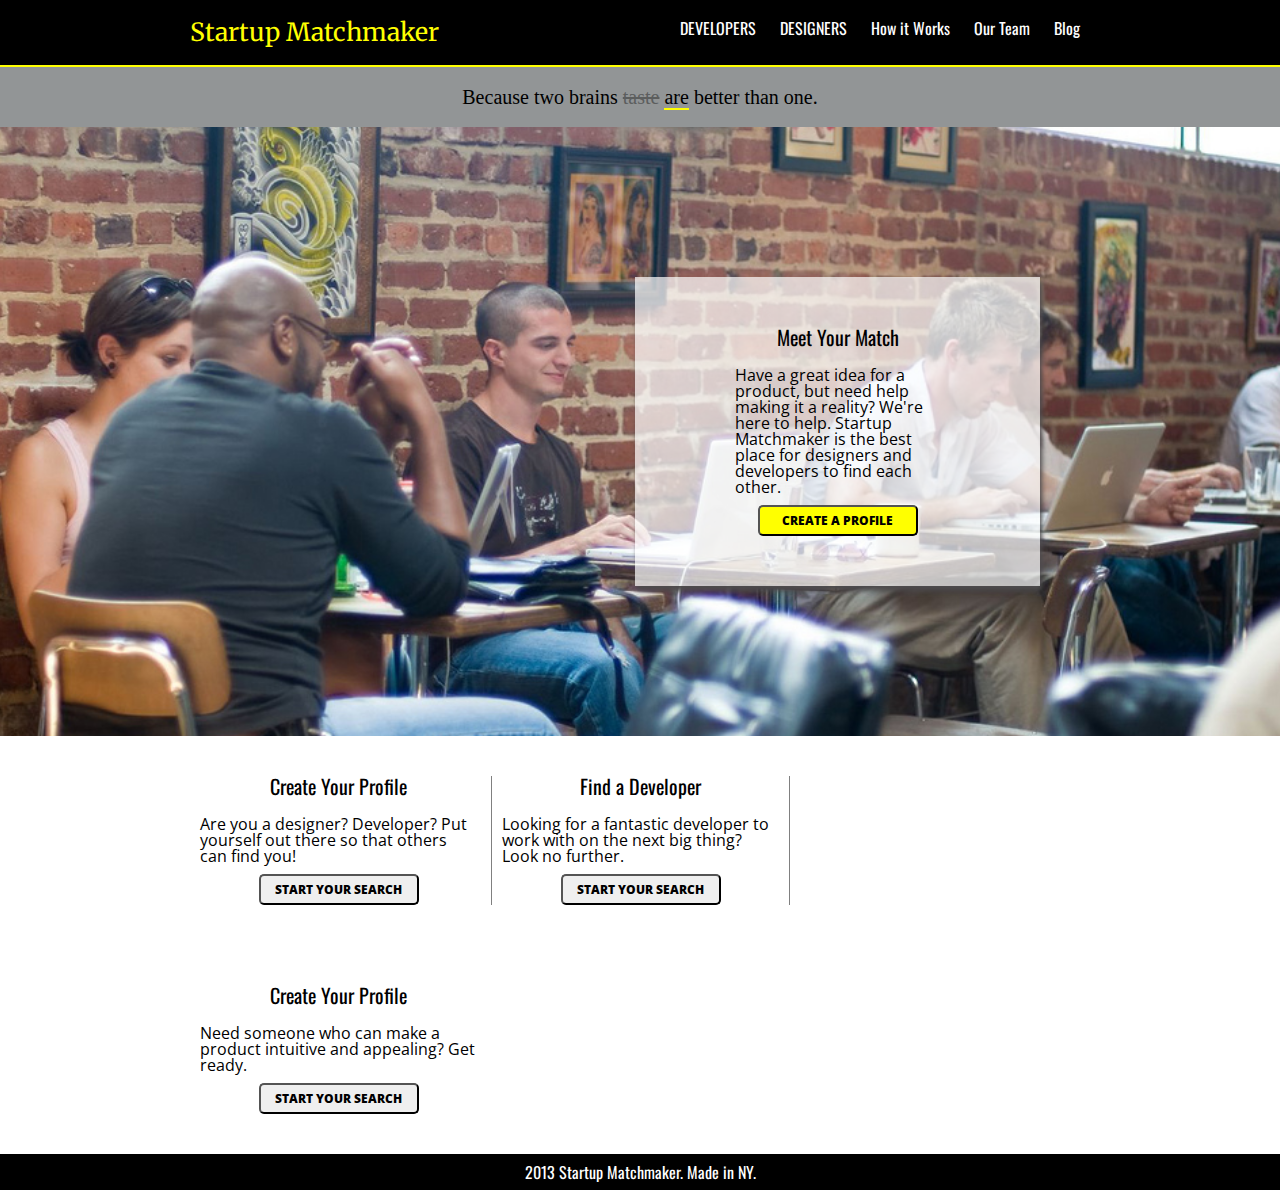
<file: startup_matchmaker/index.html>
<!doctype html>

<html>

<head> 
		<title> Relaxr </title>
		<link rel="stylesheet" href="css/reset.css">
		<link rel="stylesheet" href="css/style.css">
		<link href="https://fonts.googleapis.com/css?family=Merriweather:300,300i,400,400i,700,700i|Open+Sans:300,300i,400,400i,600,700,800|Oswald:300,400,700" rel="stylesheet">


</head>

<body> 

<header>

	<div class="container">

		<h1 > 
		Startup Matchmaker
		</h1>
	
		<nav> 
			<ul id="main_nav"> 
				<li class= "boldli"> DEVELOPERS </li>
				<li class="boldli"> DESIGNERS </li>
				<li> How it Works </li>
				<li> Our Team </li>
				<li> Blog </li>
				</ul>
		</nav>

	</div>

</header>

<div id="header_text">

	<h1>
	Because two brains <del>taste</del> <span>are</span> better than one.
	</h1>

</div>

<div id="background_picture">

	<div class="container">

		<div id="float_box">

			<h2> Meet Your Match</h2>
			<p>  Have a great idea for a product, but need help making it a reality? We're here to help. Startup Matchmaker is the best place for designers and developers to find each other. </p>
			<button> Create a profile </button>

		</div>

	</div>

</div>

<div id="column">

	<div class="container">

		<div class="col">
			<h2> Create Your Profile </h2>
			<p> Are you a designer? Developer? Put yourself out there so that others can find you! </p>
			<button> Start Your Search </button>
		</div>

		<div class="col" id=center_col>
			<h2> Find a Developer </h2>
			<p> Looking for a fantastic developer to work with on the next big thing? Look no further. </p>
			<button> Start Your Search </button>
		</div>

		<div class="col">
			<h2> Create Your Profile</h2>
			<p> Need someone who can make a product intuitive and appealing? Get ready. </p>
			<button> Start Your Search </button>
		</div>

	</div>

</div>

<footer>

	<div class="container">
	2013 Startup Matchmaker. Made in NY.
	</div>

</footer>

</body>

</html>
</file>
<file: startup_matchmaker/css/style.css>
body{
	font-family: 'Oswald', sans-serif;
}

/*
font-family: 'Oswald', sans-serif;
font-family: 'Open Sans', sans-serif;
font-family: 'Merriweather', serif;
*/

.container{
	max-width: 900px;
	margin: 0 auto;
}


header{
	background: black;
	color:yellow;
	overflow: auto;
	padding: 20px 20px;
	border-style: solid;
	border-bottom: 2px solid yellow;
}

header h1{
	float:left;
	font-family: 'Merriweather', serif;
	font-size: 25px;
}

header nav{
	float:right;
	color:white;
}

#main_nav li{
	display: inline-block;
	padding: 0px 10px 0px 10px;
}

li:hover{
	color:yellow;
}

#header_text {
	color:black;
	background: #929596;
	text-align:center;
	padding: 20px;
	font-size: 20px;
	font-family:"Open+Sans:300i";

}

del{
	color: #5C5E5E;
}

span{
	border-bottom: solid yellow 2px;
}

#background_picture {
	background: url(../images/coworking.jpg) no-repeat center center fixed;
	background-size: cover;
	overflow:auto;
}

#float_box {
	float:right;
	width: 25%;
	padding: 50px 90px;
	background: rgba(255, 255, 255, 0.7);
	margin: 150px 50px;
	text-align: center;
	-webkit-box-shadow: 2px 5px 5px 0px rgba(77,75,77,1);
	-moz-box-shadow: 2px 5px 5px 0px rgba(77,75,77,1);
	box-shadow: 2px 5px 5px 0px rgba(77,75,77,1);
}

#float_box button{
	background-color: yellow;
}


.col{
display: inline-block;
width: 33%;
margin: 40px 0px 40px 0px;
vertical-align: top;
text-align:center;
}

#center_col{
	border-right: solid grey 1px;
	border-left: solid grey 1px;
}

h2{
	font-size: 20px;
	padding-bottom: 10px;
}

p{
	font-family: "open sans", sans-serif;
	padding: 10px 10px;
	text-align: left;
}

button{
	font-family: 'Open Sans', sans-serif;
	font-weight:900;
	font-size: 12px;
	border-radius: 5px;
	padding: 5px 5px;
	width: 160px;
	text-transform:uppercase;
	color:black;
}

footer{
	text-align: center;
	background:black;
	color:white;
	padding: 10px;
	bottom: 0px;
}
</file>
